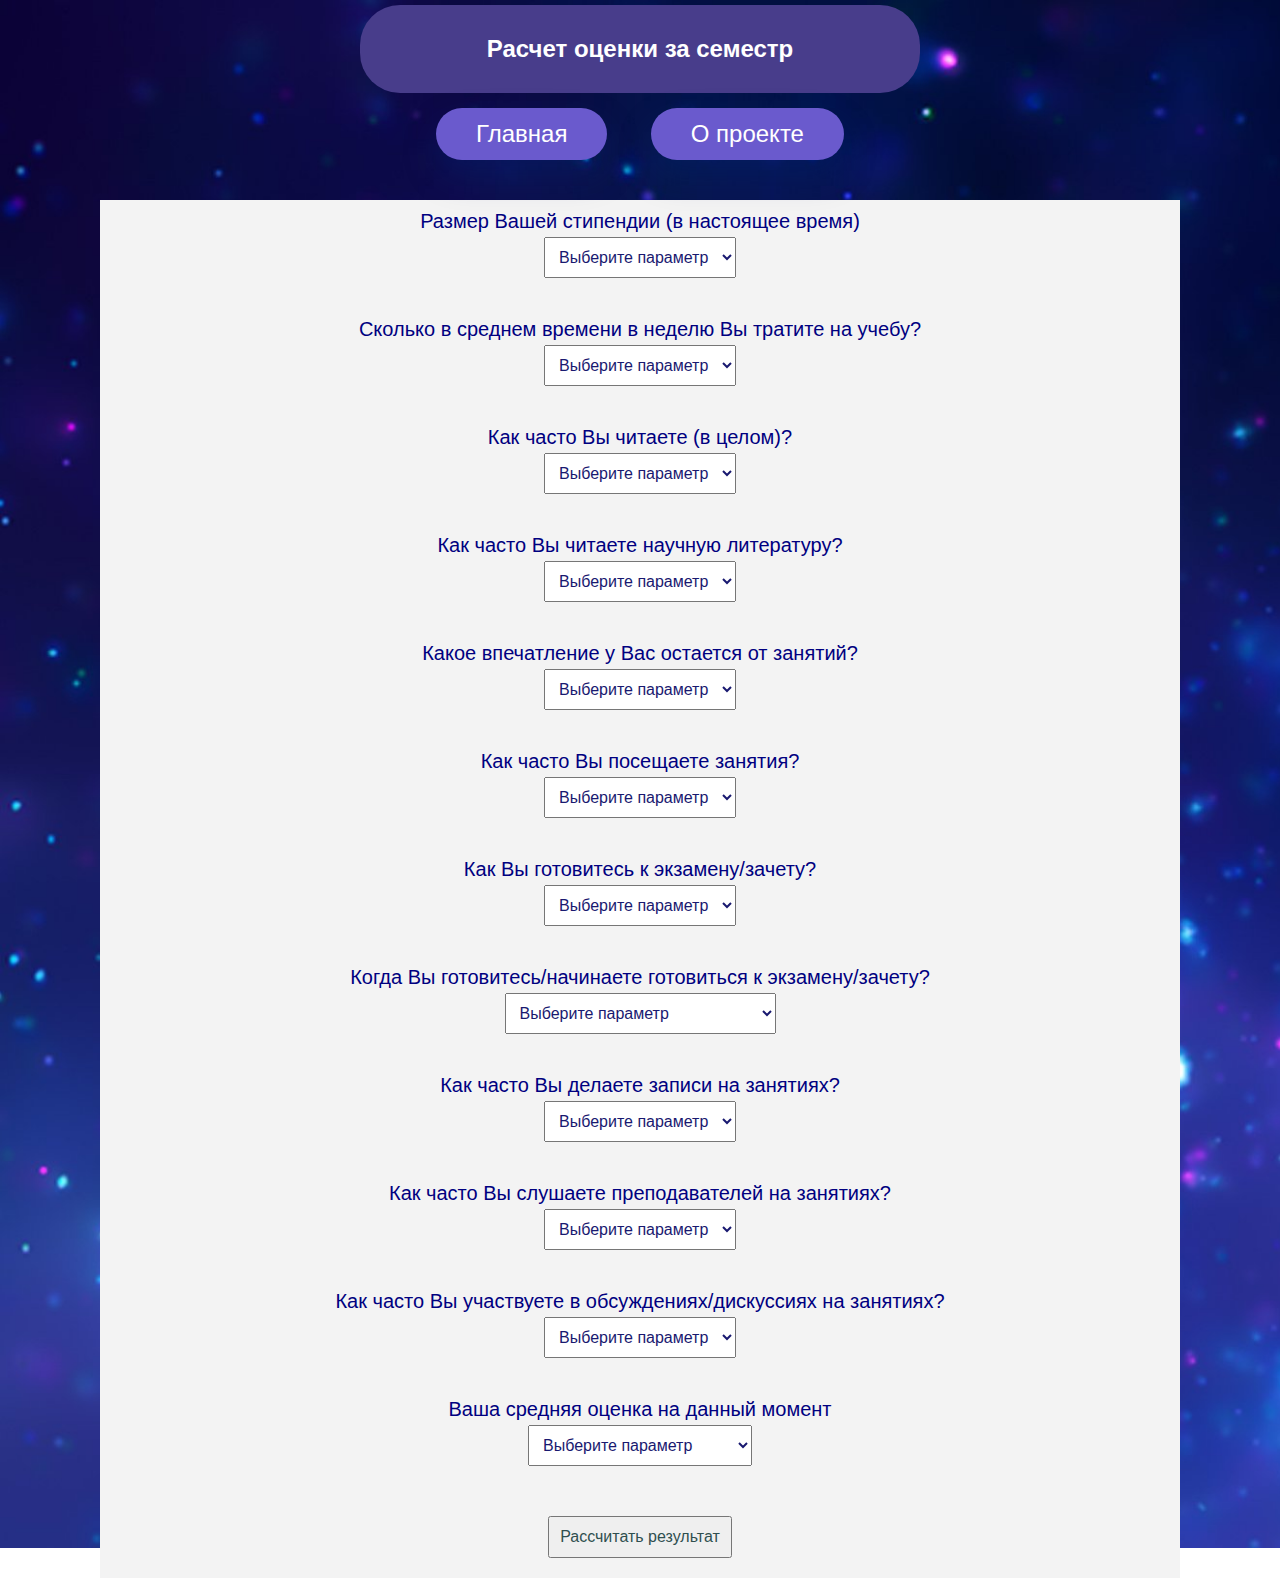
<file: www/index.html>
<!DOCTYPE html>
<html>
	<head>
		<meta charset="utf-8">
		<title>Расчет оценки</title>
		<link rel="stylesheet" href="css/styles.css">
	</head>
		<body style="background-image: url(images/2.jpg); background-repeat: no-repeat">
			<div class="wrapper">
				<header>
					<a href="/"></a>
						<center>
							<h1>Расчет оценки за семестр</h1>
						</center> 
				</header>
				<nav>
					<center>
						<a class="link1" href="index.html">Главная</a>
						<a class="link1" href="about.html">О проекте</a>
					</center>
				</nav>
					<main>
                        <center>

                            <h2>Размер Вашей стипендии (в настоящее время)</h2>
                            <form action="select1.php" method="post">
                                <h3>
                                    <select>
                                        <option selected disabled value=-1>Выберите параметр</option>
                                        <option value=1>Отсутствует</option>
                                        <option value=2>Пониженная</option>
                                        <option value=3>Полная</option>
                                        <option value=4>Повышенная</option>
                                        <option value=5>Президентская</option>
                                    </select>
                                </h3>
                            </form>

                            <h2>Сколько в среднем времени в неделю Вы тратите на учебу?</h2>
                            <form action="select2.php" method="post">
                                <h3>
                                    <select>
                                        <option selected disabled value=-1>Выберите параметр</option>
                                        <option value=1>Нисколько</option>
                                        <option value=2>Менее 5 часов</option>
                                        <option value=3>От 6 до 10 часов</option>
                                        <option value=4>От 11 до 20 часов</option>
                                        <option value=5>Более 20 часов</option>
                                    </select>
                                </h3>
                            </form>

                            <h2>Как часто Вы читаете (в целом)?</h2>
                            <form action="select3.php" method="post">
                                <h3>
                                    <select>
                                        <option selected disabled value=-1>Выберите параметр</option>
                                        <option value=1>Никогда</option>
                                        <option value=2>Иногда</option>
                                        <option value=3>Часто</option>
                                    </select>
                                </h3>
                            </form>

                            <h2>Как часто Вы читаете научную литературу?</h2>
                            <form action="select4.php" method="post">
                                <h3>
                                    <select>
                                        <option selected disabled value=-1>Выберите параметр</option>
                                        <option value=1>Никогда</option>
                                        <option value=2>Иногда</option>
                                        <option value=3>Часто</option>
                                    </select>
                                </h3>
                            </form>

                            <h2>Какое впечатление у Вас остается от занятий?</h2>
                            <form action="select5.php" method="post">
                                <h3>
                                    <select>
                                        <option selected disabled value=-1>Выберите параметр</option>
                                        <option value=1>Положительное</option>
                                        <option value=2>Отрицательное</option>
                                        <option value=3>Нейтральное</option>
                                    </select>
                                </h3>
                            </form>

                            <h2>Как часто Вы посещаете занятия?</h2>
                            <form action="select6.php" method="post">
                                <h3>
                                    <select>
                                        <option selected disabled value=-1>Выберите параметр</option>
                                        <option value=1>Всегда</option>
                                        <option value=2>Иногда</option>
                                        <option value=3>Никогда</option>
                                    </select>
                                </h3>
                            </form>

                            <h2>Как Вы готовитесь к экзамену/зачету?</h2>
                            <form action="select7.php" method="post">
                                <h3>
                                    <select>
                                        <option selected disabled value=-1>Выберите параметр</option>
                                        <option value=1>В одиночку</option>
                                        <option value=2>В компании друзнй</option>
                                        <option value=3>Никак</option>
                                    </select>
                                </h3>
                            </form>

                            <h2>Когда Вы готовитесь/начинаете готовиться к экзамену/зачету?</h2>
                            <form action="select8.php" method="post">
                                <h3>
                                    <select>
                                        <option selected disabled value=-1>Выберите параметр</option>
                                        <option value=1>В последний момент</option>
                                        <option value=2>Регулярно в течение семестра</option>
                                        <option value=3>Никогда</option>
                                    </select>
                                </h3>
                            </form>

                            <h2>Как часто Вы делаете записи на занятиях?</h2>
                            <form action="select9.php" method="post">
                                <h3>
                                    <select>
                                        <option selected disabled value=-1>Выберите параметр</option>
                                        <option value=1>Никогда</option>
                                        <option value=2>Иногда</option>
                                        <option value=3>Всегда</option>
                                    </select>
                                </h3>
                            </form>

                            <h2>Как часто Вы слушаете преподавателей на занятиях?</h2>
                            <form action="select10.php" method="post">
                                <h3>
                                    <select>
                                        <option selected disabled value=-1>Выберите параметр</option>
                                        <option value=1>Никогда</option>
                                        <option value=2>Иногда</option>
                                        <option value=3>Всегда</option>
                                    </select>
                                </h3>
                            </form>

                            <h2>Как часто Вы участвуете в обсуждениях/дискуссиях на занятиях?</h2>
                            <form action="select11.php" method="post">
                                <h3>
                                    <select>
                                        <option selected disabled value=-1>Выберите параметр</option>
                                        <option value=1>Никогда</option>
                                        <option value=2>Иногда</option>
                                        <option value=3>Всегда</option>
                                    </select>
                                </h3>
                            </form>

                            <h2>Ваша средняя оценка на данный момент</h2>
                            <form action="select12.php" method="post">
                                <h3>
                                    <select>
                                        <option selected disabled value=-1>Выберите параметр</option>
                                        <option value=1>2(неудовлетворительно)</option>
                                        <option value=1>2 или 3</option>
                                        <option value=2>3(удовлетворительно)</option>
                                        <option value=3>3 или 4</option>
                                        <option value=3>4(хорошо)</option>
                                        <option value=4>4 или 5</option>
                                        <option value=5>5(отлично)</option>
                                    </select>
                                </h3>
                            </form>
                            <p><input type="button" value="Рассчитать результат" onClick='location.href="result_page.html"'></p>


                        </center>
					<!--<article>
						<section>
								
								<table>
								  <tbody>
									<tr>
									  <th>ИД</th>
									  <th>Название</th>
									  <th>Год выпуска</th>
									  <th>Пробег</th>
									  <th>Цена</th>
									  <th>Категория автомобиля</th>									
									</tr>
									<tr>
									  <td>1</td>
									  <td>Tata Nano Std</td>
									  <td>2011</td>
									  <td>19000</td>
									  <td>40000</td>
									  <td>Эконом-класс</td>
									</tr>
									<tr>
										<td>2</td>
										<td>Maruti 800 Std</td>
										<td>1998</td>
										<td>40000</td>
										<td>40000</td>
										<td>Эконом-класс</td>
									  </tr>
									  <tr>
										<td>3</td>
										<td>Maruti 800 AC BSII</td>
										<td>2001</td>
										<td>100000</td>
										<td>43000</td>
										<td>Эконом-класс</td>
									  </tr>
									  <tr>
										<td>4</td>
										<td>Tata Indica DLX</td>
										<td>2003</td>
										<td>120000</td>
										<td>50000</td>
										<td>Эконом-класс</td>
									  </tr>
									  <tr>
										<td>5</td>
										<td>Hyundai Santro GLS I - Euro</td>
										<td>1999</td>
										<td>120000</td>
										<td>50000</td>
										<td>Эконом-класс</td>
									  </tr>    	  										
								  </tbody>
								</table>

				
						</section>
					</article>-->
				</main>
			</div>
		</body>
</html>
</file>
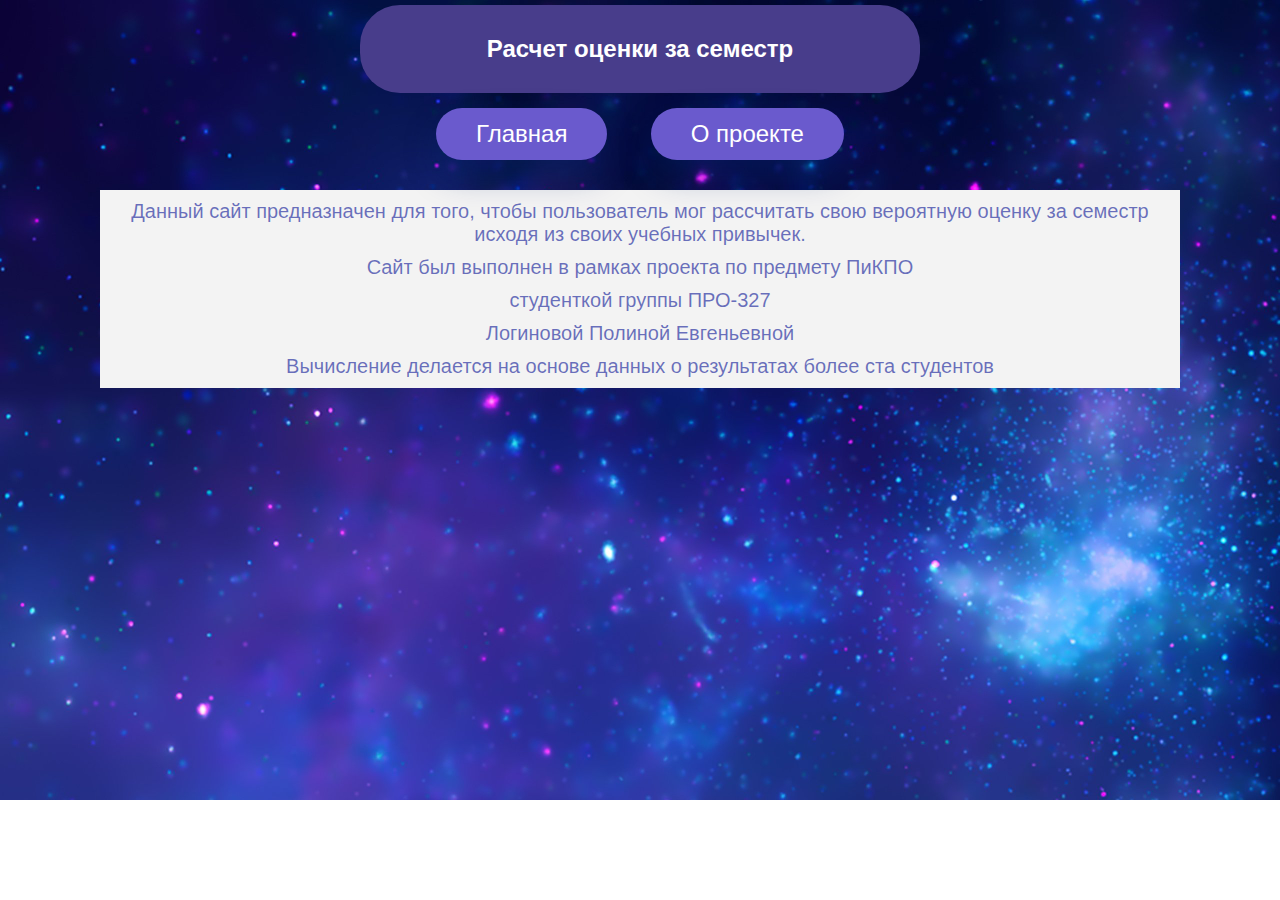
<file: www/about.html>
<!DOCTYPE html>
<html>
	<head>
		<meta charset="utf-8">
		<title>О проекте</title>
		<link rel="stylesheet" href="css/styles.css">
	</head>
		<body style="background-image: url(images/2.jpg); background-repeat: no-repeat">
			<div class="wrapper">
				<header>
						<a href="/"></a>
						<center>
							<h1>Расчет оценки за семестр</h1>
						</center>
				</header>
				<nav>
					<center>
						<a class="link1" href="index.html">Главная</a>
						<a class="link1" href="about.html">О проекте</a>
					</center>
					
				</nav>
				<main>	
					<center>
						<p>Данный сайт предназначен для того, чтобы пользователь мог рассчитать свою вероятную оценку за семестр исходя из своих учебных привычек.</p>
						<p>Cайт был выполнен в рамках проекта по предмету ПиКПО</p>
						<p>студенткой группы ПРО-327</p>
						<p>Логиновой Полиной Евгеньевной</p>
						<p>Вычисление делается на основе данных о результатах более ста студентов</p>
					</center>
				</main>
			</div>
		</body>
</html>
</file>
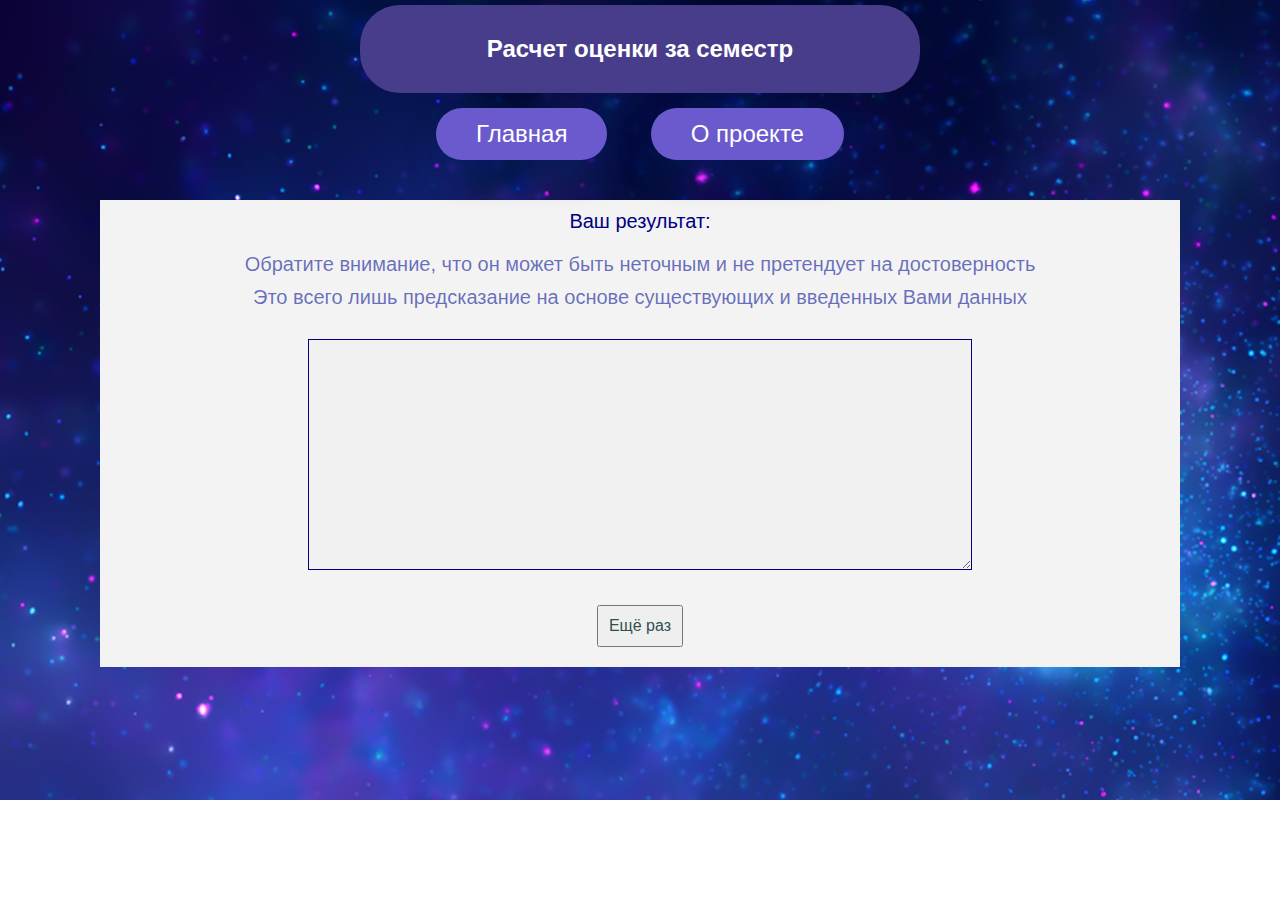
<file: www/result_page.html>
<!DOCTYPE html>
<html>
	<head>
		<meta charset="utf-8">
		<title>Расчет оценки</title>
		<link rel="stylesheet" href="css/styles.css">
	</head>
		<body style="background-image: url(images/2.jpg); background-repeat: no-repeat">
			<div class="wrapper">
				<header>
					<a href="/"></a>
						<center>
							<h1>Расчет оценки за семестр</h1>
						</center> 
				</header>
				<nav>
					<center>
						<a class="link1" href="index.html">Главная</a>
						<a class="link1" href="about.html">О проекте</a>
					</center>
				</nav>
					<main>
						<center>
							<h2>Ваш результат:</h2>
							<p>Обратите внимание, что он может быть неточным и не претендует на достоверность</p>
							<p>Это всего лишь предсказание на основе существующих и введенных Вами данных</p>
							<p><textarea  disabled rows="15" cols="80" name="text"></textarea></p>


							<p><input type="button" value="Ещё раз" onClick='location.href="index.html"'></p>


						</center>
				</main>
			</div>
		</body>
</html>
</file>
<file: www/css/styles.css>
/*Стиль базовых html5 блоков*/
body {
	font: 12px Tahoma, sans-serif;

	background: #ffffff url(https://sun9-west.userapi.com/sun9-4/s/v1/ig2/G23AJaIcOL_7yw5KOGFX20mNQlCnJcBR8HyKqR2LtbQuXh0Q170VZgJI00s5GjlDuHQklXCJplrUmQNwkh9k_zd7.jpg?size=1600x1000&quality=95&type=album) ; background-size: cover;
	margin: 0;
}


p {
	margin: 5px 0;
	font-size: 25px;
}

.wrapper {
	max-width: 1080px;
	margin: auto;
}

header {
	padding: 0px 0;
}

main {
	background:#f3f3f3;
}

aside {
	float: left;
	width: 250px;
	background: #f3f3f3;
}

/* стиль основного текста (контента) */

section {
	margin-left: 280px;
	padding-bottom: 50px;
}

select {
	font: 14px 'Oswald', sans-serif;
	color:midnightblue;
	padding: 10px;
	margin: 0px 0 0 0;
	font-size: 16px;
}

input {
	font: 14px 'Oswald', sans-serif;
	color: #2F4F4F;
	padding: 10px;
	margin: 0px 0 0 0;
	font-size: 16px;
	margin-top: 20px;
	margin-bottom: 10px;
}

output {
	font: 14px 'Oswald', sans-serif;
	color: #2F4F4F;
	padding: 10px;
	margin: 0px 0 0 0;
	font-size: 16px;
	margin-top: 20px;
	margin-bottom: 10px;
}

section > h2 {
	color: #000000;
}

section > p {
	color: #202020;
}



/*Стиль навигационных ссылок меню*/
nav a {
	text-decoration: none;
}

h1 {
	background: #483D8B;
	color: #ffffff;
	margin: 5px;
	bottom: 10px;
	padding: 30px;
	max-width: 500px;
	border-radius: 40px;
}

.link1 {
	text-decoration: none;
	outline: none;
	display: inline-block;
	padding: 12px 40px;
	margin: 10px 20px;
	border-radius: 30px;
	background-color: #6A5ACD;
	/*background-image: linear-gradient(30deg, #9370DB 40%, #7B68EE 60%, #9370DB 0%);*/
	background-position: 100% 0;
	background-size: 200% 200%;
	font-family: 'Montserrat', sans-serif;
	font-size: 24px;
	font-weight: 300;
	color: white;
	box-shadow: 0 16px 32px 0 rgba(0,40,120,.35);
	transition: .5s;
}
.link1:hover {
	box-shadow: 0 0 0 0 rgba(0,40,120,0);
	background-position: 0 0;
  }  

nav ul {
	margin: 0;
	padding: 0;
}

nav li {
	list-style-position: inside;
	font: 14px 'Oswald', sans-serif;
	padding: 10px;
}


h3 {
	color: #111111;
}

/*заголовка страницы*/
.heading {
	margin: 30px 0;
	padding-left: 20px;
}

/*Стиль меню сверху(основная навигация)*/
.top-menu {
	text-align: right;
}
.top-menu li {
	display: inline-block;
	padding: 10px 30px;
	margin: 0;
	background:rgba(0,0,0,0.1);
}

.top-menu li.active {
	background: #29c5e6;
	color: #fff;
}

.top-menu a {
	color: #424242;
}

/*Стиль подменю*/
.aside-menu li {
	font-weight: 500;
	list-style-type: square;
	border-top: 1px solid #e7e7e7;
}

.aside-menu li:first-child {
	border: none;
}

.aside-menu li.active {
	color: #29c5e6;
}

.aside-menu a {
	color: #8f8f8f;
}

aside > h2 {

	background: #00aeff;
	font: 14px 'Oswald', sans-serif;
	color: #fff;
	padding: 10px;
	margin: 0px 0 0 0;
	font-size: 20px;
}

center > h2 {
	/*background: #00aeff;*/
	font: 14px 'Oswald', sans-serif;
	color:navy;
	padding: 10px;
	margin: 0px 0 0 0;
	font-size: 20px;
	margin-top: 30px;
	margin-bottom: -20px;
}

center > p {
	/*background: #00aeff;*/
	font: 13px 'Oswald', sans-serif;
	color: rgba(10,20,150,.60);
	padding: 10px;
	margin: 0px 0 0 0;
	font-size: 20px;
	margin-top: 20px;
	margin-bottom: -30px;
}

textarea {
	border-width: 1.5px;
	border-color: navy;
	margin-top: 20px;
}

aside > h3 {
	/*background: #00aeff;*/
	font: 14px 'Oswald', sans-serif;
	color: rgb(255, 255, 255);
	color: #2F4F4F;
	padding: 10px;
	margin: 20px 0 0 0;
	font-size: 20px;
}


aside > p {
	background: #f3f3f3;
	border: 1px solid #e7e7e7;
	padding: 10px;
	margin: 0px;
}

table {
   width: 100%;
}
th {
  font-weight: normal;
  color: rgb(0, 0, 0);
  padding: 10px 15px;
  font-size: 15px;
}
td {
  color: rgb(0, 0, 0);
  border-top: 1px solid #e8edff;
  padding: 10px 15px;
  font-size: 15px;
}
tr:nth-child(2n) {
  background: #e8edff;
}

figure {
	display: inline-block;
	margin: 0;
	font-family: 'Oswald', sans-serif;
	font-weight: 300;
}

.checkbox.style-e {
	display: inline-block;
	position: relative;
	padding-left: 50px;
	margin: 10px;
	cursor: pointer;
	-webkit-user-select: none;
	-moz-user-select: none;
	-ms-user-select: none;
	user-select: none;
  }
  .checkbox.style-e input {
	position: absolute;
	opacity: 0;
	cursor: pointer;
	height: 0;
	width: 0;
  }
  .checkbox.style-e input:checked ~ .checkbox__checkmark {
	background-color: #f7cb15;
  }
  .checkbox.style-e input:checked ~ .checkbox__checkmark:after {
	left: 21px;
  }
  .checkbox.style-e:hover input ~ .checkbox__checkmark {
	background-color: #f7cb15;
  }
  .checkbox.style-e:hover input:checked ~ .checkbox__checkmark {
	background-color: #f7cb15;
  }
  .checkbox.style-e .checkbox__checkmark {
	position: absolute;
	top: 1px;
	left: 0;
	height: 22px;
	width: 40px;
	background-color: rgb(112, 107, 107);
	transition: background-color 0.25s ease;
	border-radius: 11px;
  }
  .checkbox.style-e .checkbox__checkmark:after {
	content: "";
	position: absolute;
	left: 3px;
	top: 3px;
	width: 16px;
	height: 16px;
	display: block;
	background-color: #fff;
	border-radius: 50%;
	transition: left 0.25s ease;
  }
  .checkbox.style-e .checkbox__body {
	color: #333;
	line-height: 1.4;
	font-size: 16px;
	transition: color 0.25s ease;
  }
</file>
